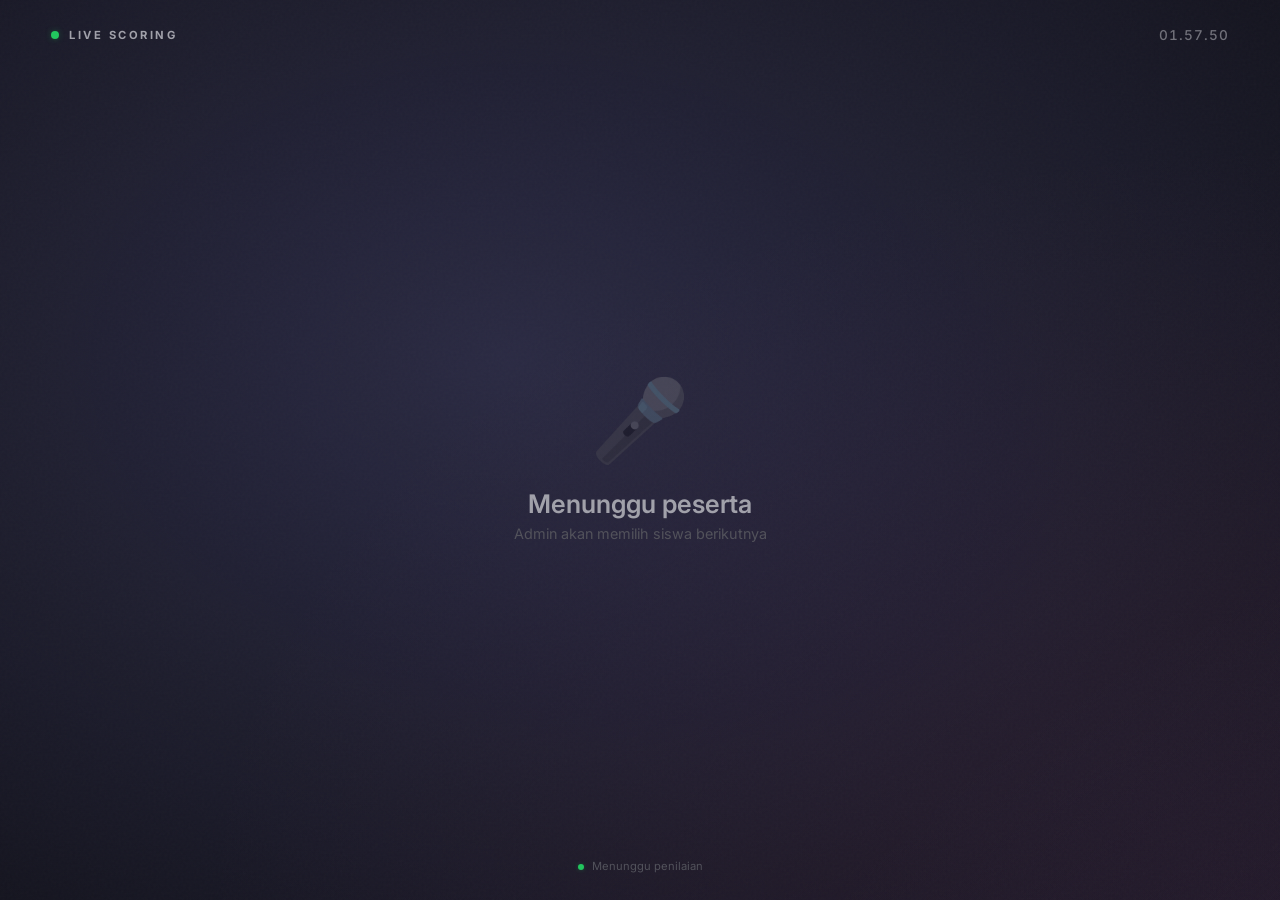
<file: BGScore.html>
<!DOCTYPE html>
<html lang="en">
<head>
  <meta charset="UTF-8">
  <meta name="viewport" content="width=device-width, initial-scale=1.0">
  <meta name="theme-color" content="#09090b">
  <title>Presentation Mode</title>
  <style>
    @import url('https://fonts.googleapis.com/css2?family=Inter:wght@400;500;600;700;800;900&display=swap');

    * { box-sizing: border-box; margin: 0; padding: 0; }
    html, body {
      height: 100%; overflow: hidden;
      font-family: 'Inter', -apple-system, BlinkMacSystemFont, sans-serif;
      background: #09090b;
      color: #fafafa;
    }

    .bg-mesh {
      position: fixed; inset: 0; z-index: 0;
      background:
        radial-gradient(ellipse at 20% 20%, rgba(120, 119, 198, 0.3) 0%, transparent 50%),
        radial-gradient(ellipse at 80% 80%, rgba(59, 130, 246, 0.15) 0%, transparent 50%),
        radial-gradient(ellipse at 50% 50%, rgba(236, 72, 153, 0.08) 0%, transparent 60%);
      background-size: 200% 200%;
      animation: meshMove 15s ease infinite;
    }
    @keyframes meshMove {
      0% { background-position: 0% 50%; }
      50% { background-position: 100% 50%; }
      100% { background-position: 0% 50%; }
    }
    .bg-noise {
      position: fixed; inset: 0; z-index: 1;
      opacity: 0.025;
      background-image: url("data:image/svg+xml,%3Csvg viewBox='0 0 512 512' xmlns='http://www.w3.org/2000/svg'%3E%3Cfilter id='n'%3E%3CfeTurbulence type='fractalNoise' baseFrequency='0.65' numOctaves='3' stitchTiles='stitch'/%3E%3C/filter%3E%3Crect width='100%25' height='100%25' filter='url(%23n)'/%3E%3C/svg%3E");
      pointer-events: none;
    }

    .screen {
      position: relative; z-index: 10;
      height: 100dvh; width: 100vw;
      display: flex; flex-direction: column;
      padding: clamp(20px, 3vh, 40px) clamp(24px, 4vw, 80px);
    }

    .top-bar {
      display: flex; justify-content: space-between; align-items: center;
      flex-shrink: 0;
      margin-bottom: clamp(16px, 3vh, 32px);
    }
    .brand {
      display: flex; align-items: center; gap: 10px;
      font-size: 0.7rem; font-weight: 700;
      text-transform: uppercase; letter-spacing: 2.5px;
      color: #a1a1aa;
    }
    .brand-dot {
      width: 8px; height: 8px; border-radius: 50%;
      background: #22c55e;
      box-shadow: 0 0 6px rgba(34, 197, 94, 0.3);
      animation: livePulse 2.5s ease infinite;
    }
    @keyframes livePulse {
      0%, 100% { opacity: 1; transform: scale(1); }
      50% { opacity: 0.5; transform: scale(1.3); }
    }
    .clock {
      font-size: 0.85rem; font-weight: 500;
      color: #71717a; font-variant-numeric: tabular-nums;
      letter-spacing: 1px;
    }

    .main {
      flex: 1;
      display: flex; flex-direction: column;
      justify-content: center; align-items: center;
      gap: clamp(24px, 4vh, 48px);
      min-height: 0;
    }

    .student-header {
      text-align: center;
      animation: fadeUp 0.7s cubic-bezier(0.16, 1, 0.3, 1);
    }
    .student-label {
      font-size: 0.65rem; font-weight: 700;
      text-transform: uppercase; letter-spacing: 4px;
      color: #71717a;
      margin-bottom: 10px;
    }
    .student-name {
      font-size: clamp(1.8rem, 5vw, 3.5rem);
      font-weight: 800;
      line-height: 1.1;
      letter-spacing: -0.03em;
      background: linear-gradient(135deg, #fff 0%, #d4d4d8 100%);
      -webkit-background-clip: text;
      -webkit-text-fill-color: transparent;
      background-clip: text;
    }
    .student-id {
      font-size: clamp(0.75rem, 1.2vw, 0.95rem);
      color: #52525b;
      margin-top: 8px;
      font-weight: 500;
      letter-spacing: 3px;
    }

    .score-circle-wrap {
      position: relative;
      width: clamp(160px, 22vw, 280px);
      height: clamp(160px, 22vw, 280px);
      flex-shrink: 0;
      animation: fadeUp 0.7s cubic-bezier(0.16, 1, 0.3, 1) 0.1s both;
    }
    .score-circle-svg {
      position: absolute; inset: 0;
      transform: rotate(-90deg);
    }
    .circle-bg {
      fill: none;
      stroke: rgba(255,255,255,0.06);
      stroke-width: 8;
    }
    .circle-stroke {
      fill: none;
      stroke-width: 8;
      stroke-linecap: round;
      transition: stroke-dashoffset 1.2s cubic-bezier(0.16, 1, 0.3, 1),
                  stroke 0.8s ease;
    }
    .circle-stroke.processing {
      stroke: #f59e0b;
      animation: dashSpin 2s linear infinite;
    }
    @keyframes dashSpin {
      0% { stroke-dashoffset: 691; }
      100% { stroke-dashoffset: 0; }
    }
    .circle-inner {
      position: absolute; inset: 0;
      display: flex; flex-direction: column;
      align-items: center; justify-content: center;
    }
    .circle-number {
      font-size: clamp(2.2rem, 6vw, 4rem);
      font-weight: 900;
      color: #fff;
      line-height: 1;
      font-variant-numeric: tabular-nums;
      transition: all 0.3s ease;
    }
    .circle-number.pop {
      transform: scale(1.15);
    }
    .circle-label {
      font-size: 0.6rem; font-weight: 700;
      text-transform: uppercase; letter-spacing: 3px;
      color: #71717a;
      margin-top: 6px;
    }
    .circle-pct {
      font-size: 0.7rem; font-weight: 600;
      color: #52525b;
      margin-top: 2px;
    }
    .processing-text {
      font-size: 0.75rem; font-weight: 600;
      color: #fbbf24;
      margin-top: 8px;
      letter-spacing: 1px;
      animation: textPulse 1.5s ease infinite;
    }
    @keyframes textPulse {
      0%, 100% { opacity: 0.6; }
      50% { opacity: 1; }
    }

    .bars-section {
      width: 100%; max-width: 700px;
      animation: fadeUp 0.7s cubic-bezier(0.16, 1, 0.3, 1) 0.2s both;
    }
    .bars-title {
      font-size: 0.6rem; font-weight: 700;
      text-transform: uppercase; letter-spacing: 3px;
      color: #52525b;
      margin-bottom: 16px;
      text-align: center;
    }
    .bar-row {
      display: flex; align-items: center;
      gap: 14px;
      margin-bottom: 14px;
      opacity: 0;
      animation: barEnter 0.5s cubic-bezier(0.16, 1, 0.3, 1) forwards;
    }
    @keyframes barEnter {
      from { opacity: 0; transform: translateX(-20px); }
      to { opacity: 1; transform: translateX(0); }
    }
    .bar-track {
      flex: 1;
      height: 36px;
      background: rgba(255,255,255,0.04);
      border-radius: 10px;
      overflow: hidden;
      position: relative;
    }
    .bar-fill {
      height: 100%;
      border-radius: 10px;
      transition: width 1.2s cubic-bezier(0.16, 1, 0.3, 1),
                  background-color 0.8s ease;
      position: relative;
      display: flex; align-items: center;
      justify-content: flex-end;
      padding-right: 12px;
      min-width: 0;
    }
    .bar-fill-text {
      font-size: 0.85rem; font-weight: 700;
      color: #fff;
      font-variant-numeric: tabular-nums;
      text-shadow: 0 1px 3px rgba(0,0,0,0.5);
      white-space: nowrap;
      opacity: 0;
      animation: textFade 0.4s ease 0.8s forwards;
    }
    @keyframes textFade {
      from { opacity: 0; }
      to { opacity: 1; }
    }
    .bar-label {
      font-size: 0.75rem; font-weight: 600;
      color: #a1a1aa;
      min-width: 80px;
      text-align: right;
      white-space: nowrap;
    }
    .bar-label .check { color: #22c55e; margin-left: 4px; }
    .bar-label .wait { color: #f59e0b; margin-left: 4px; }

    .bar-fill.waiting {
      background: rgba(255,255,255,0.06) !important;
      justify-content: center;
    }
    .bar-fill-text.waiting-text {
      color: #71717a;
      font-size: 0.75rem;
      text-shadow: none;
      font-weight: 500;
    }

    .status {
      text-align: center;
      font-size: 0.7rem; color: #52525b;
      flex-shrink: 0;
      margin-top: clamp(12px, 2vh, 24px);
      animation: fadeUp 0.7s cubic-bezier(0.16, 1, 0.3, 1) 0.3s both;
    }
    .status-dot {
      display: inline-block; width: 6px; height: 6px;
      border-radius: 50%; background: #22c55e;
      margin-right: 8px; vertical-align: middle;
      box-shadow: 0 0 4px rgba(34, 197, 94, 0.3);
      animation: livePulse 2.5s ease infinite;
    }

    .waiting {
      text-align: center;
      animation: fadeUp 0.6s ease;
    }
    .waiting-emoji {
      font-size: clamp(3rem, 8vw, 5rem);
      margin-bottom: 20px;
      opacity: 0.25;
      animation: float 4s ease-in-out infinite;
    }
    @keyframes float {
      0%, 100% { transform: translateY(0) rotate(0deg); }
      50% { transform: translateY(-15px) rotate(3deg); }
    }
    .waiting-title {
      font-size: clamp(1.1rem, 2.5vw, 1.6rem);
      font-weight: 600; color: #a1a1aa;
      margin-bottom: 6px;
    }
    .waiting-sub {
      font-size: clamp(0.75rem, 1.3vw, 0.9rem);
      color: #52525b;
    }

    @keyframes fadeUp {
      from { opacity: 0; transform: translateY(25px); }
      to { opacity: 1; transform: translateY(0); }
    }

    @media (max-width: 640px) {
      .main { gap: 20px; }
      .bar-row { gap: 10px; margin-bottom: 10px; }
      .bar-track { height: 32px; border-radius: 8px; }
      .bar-fill { border-radius: 8px; padding-right: 8px; }
      .bar-label { font-size: 0.7rem; min-width: 70px; }
      .score-circle-wrap { width: 140px; height: 140px; }
      .circle-number { font-size: 2rem; }
    }
  </style>
<base target="_blank">
</head>
<body>
  <div class="bg-mesh"></div>
  <div class="bg-noise"></div>

  <div class="screen">
    <div class="top-bar">
      <div class="brand">
        <div class="brand-dot"></div>
        <span>Live Scoring</span>
      </div>
      <div class="clock" id="clock">--:--</div>
    </div>

    <div class="main" id="main">
      <div class="waiting">
        <div class="waiting-emoji">🎤</div>
        <div class="waiting-title">Menunggu peserta</div>
        <div class="waiting-sub">Admin akan memilih siswa berikutnya</div>
      </div>
    </div>

    <div class="status" id="status">
      <span class="status-dot"></span>Menunggu penilaian
    </div>
  </div>

  <script>
    const GAS_URL = 'https://script.google.com/macros/s/AKfycbyw2vC9JWBibrjY3y60YxOmhqPfIroHIOoT_bJzuMkp1RVbZO_ThGiWoxJrVtwRT18_rw/exec';

    const audioCtx = new (window.AudioContext || window.webkitAudioContext)();
    document.addEventListener('click', () => {
      if (audioCtx.state === 'suspended') audioCtx.resume();
    }, { once: true });

    function playTone(freq, duration, type = 'sine', vol = 0.08) {
      const osc = audioCtx.createOscillator();
      const gain = audioCtx.createGain();
      osc.connect(gain);
      gain.connect(audioCtx.destination);
      osc.type = type;
      osc.frequency.setValueAtTime(freq, audioCtx.currentTime);
      gain.gain.setValueAtTime(vol, audioCtx.currentTime);
      gain.gain.exponentialRampToValueAtTime(0.001, audioCtx.currentTime + duration);
      osc.start();
      osc.stop(audioCtx.currentTime + duration);
    }
    function playAllDone() {
      playTone(523, 0.2);
      setTimeout(() => playTone(659, 0.2), 120);
      setTimeout(() => playTone(784, 0.3), 240);
      setTimeout(() => playTone(1047, 0.5), 360);
    }

    async function api(action, payload = {}) {
      const res = await fetch(GAS_URL, {
        method: 'POST',
        body: JSON.stringify({ action, ...payload })
      });
      return res.json();
    }

    let currentStudentId = null;
    let currentTotal = 0;
    let maxTotal = 100;
    let currentExaminerCount = 0;
    let currentExaminerScores = [];
    let lastSnapshot = '';

    let isRevealed = false;
    let fakeNumberTimer = null;
    let justRevealed = false;
    let cachedStudent = null;
    let cachedScoreData = null;
    let cachedScoredCount = 0;
    let cachedTotalActive = 0;

    setInterval(() => {
      document.getElementById('clock').textContent =
        new Date().toLocaleTimeString('id-ID', { hour: '2-digit', minute: '2-digit', second: '2-digit' });
    }, 1000);

    function scoreColor(pct) {
      let r, g, b;
      if (pct <= 0.5) {
        const t = pct * 2;
        r = 220; g = Math.round(50 + (140 * t)); b = 50;
      } else {
        const t = (pct - 0.5) * 2;
        r = Math.round(220 - (170 * t)); g = 190; b = 50;
      }
      return `rgb(${r}, ${g}, ${b})`;
    }

    function snapshotKey(student, scoreData, totalActive) {
      if (!student) return 'waiting';
      const final = scoreData ? (parseFloat(scoreData.final) || 0) : 0;
      const exScores = scoreData ? (scoreData.examinerScores || []) : [];
      return JSON.stringify({
        id: student.id,
        totalActive: totalActive,
        final: Math.round(final * 100) / 100,
        scores: exScores.map(s => Math.round(parseFloat(s) * 100) / 100)
      });
    }

    async function loadPresentation() {
      try {
        const [student, scores, criteria, examiners] = await Promise.all([
          api('getCurrentStudent'),
          api('getScores'),
          api('getCriteria'),
          api('getExaminers')
        ]);

        if (criteria && criteria.length > 0) {
          maxTotal = criteria.reduce((sum, c) => sum + (parseFloat(c.weight) * 100 || 0), 0);
        }

        if (!student) {
          if (currentStudentId !== null) {
            renderWaiting();
            currentStudentId = null;
            currentTotal = 0;
            currentExaminerCount = 0;
            currentExaminerScores = [];
            lastSnapshot = '';
            isRevealed = false;
            if (fakeNumberTimer) { clearInterval(fakeNumberTimer); fakeNumberTimer = null; }
          }
          return;
        }

        const studentScore = scores.find(s => s.id === student.id) || null;
        const examinerScores = studentScore ? (studentScore.examinerScores || []) : [];
        const activeExaminers = examiners.filter(e => e.active);
        const scoredCount = examinerScores.length;
        const totalActive = activeExaminers.length;
        const final = studentScore ? (parseFloat(studentScore.final) || 0) : 0;
        const allDone = scoredCount >= totalActive && totalActive > 0;

        const isNewStudent = currentStudentId !== student.id;
        const snapshot = snapshotKey(student, studentScore, totalActive);
        const hasChanged = snapshot !== lastSnapshot;

        cachedStudent = student;
        cachedScoreData = studentScore;
        cachedScoredCount = scoredCount;
        cachedTotalActive = totalActive;

        if (isNewStudent || !allDone) {
          isRevealed = false;
          if (fakeNumberTimer) { clearInterval(fakeNumberTimer); fakeNumberTimer = null; }
        }

        if (!isNewStudent && !hasChanged) return;

        currentStudentId = student.id;
        currentTotal = final;
        currentExaminerCount = scoredCount;
        currentExaminerScores = examinerScores;
        lastSnapshot = snapshot;

        renderStudent(student, studentScore, scoredCount, totalActive, isNewStudent);
      } catch (err) {
        console.error('Failed to load:', err);
      }
    }

    function renderWaiting() {
      document.getElementById('main').innerHTML = `
        <div class="waiting">
          <div class="waiting-emoji">🎤</div>
          <div class="waiting-title">Menunggu peserta</div>
          <div class="waiting-sub">Admin akan memilih siswa berikutnya</div>
        </div>
      `;
      document.getElementById('status').innerHTML =
        '<span class="status-dot"></span>Menunggu penilaian';
    }

    function renderStudent(student, scoreData, scoredCount, totalActive, isNewStudent) {
      const main = document.getElementById('main');
      const statusEl = document.getElementById('status');

      if (fakeNumberTimer) { clearInterval(fakeNumberTimer); fakeNumberTimer = null; }

      const final = scoreData ? scoreData.final : 0;
      const examinerScores = scoreData ? (scoreData.examinerScores || []) : [];
      const allDone = scoredCount >= totalActive && totalActive > 0;

      const pct = maxTotal > 0 ? Math.min(final / maxTotal, 1) : 0;
      const color = isRevealed ? scoreColor(pct) : '#f59e0b';

      const r = 110;
      const circumference = 2 * Math.PI * r;
      const offset = isRevealed ? circumference - (pct * circumference) : circumference * 0.25;

      const didChange = (!isNewStudent && currentTotal !== final && final > 0) || justRevealed;

      let barsHtml = '';
      for (let i = 0; i < totalActive; i++) {
        const delay = (i * 0.1).toFixed(2);
        if (i < scoredCount) {
          if (isRevealed) {
            const exScore = examinerScores[i];
            const exPct = maxTotal > 0 ? Math.min(exScore / maxTotal, 1) : 0;
            const exColor = scoreColor(exPct);
            barsHtml += `
              <div class="bar-row" style="animation-delay: ${delay}s">
                <div class="bar-track">
                  <div class="bar-fill" id="bar-${i}"
                    style="width: 0%; background: ${exColor};">
                    <span class="bar-fill-text">${Number(exScore).toFixed(1)}</span>
                  </div>
                </div>
                <div class="bar-label">Penguji ${i + 1}<span class="check">✓</span></div>
              </div>
            `;
          } else {
            barsHtml += `
              <div class="bar-row" style="animation-delay: ${delay}s">
                <div class="bar-track">
                  <div class="bar-fill waiting" style="width: 100%;">
                    <span class="bar-fill-text waiting-text">Penguji ${i + 1} sudah mengirim nilai ✓</span>
                  </div>
                </div>
                <div class="bar-label">Penguji ${i + 1}</div>
              </div>
            `;
          }
        } else {
          barsHtml += `
            <div class="bar-row" style="animation-delay: ${delay}s">
              <div class="bar-track">
                <div class="bar-fill waiting" style="width: 100%;">
                  <span class="bar-fill-text waiting-text">Menunggu...</span>
                </div>
              </div>
              <div class="bar-label">Penguji ${i + 1}<span class="wait">⏳</span></div>
            </div>
          `;
        }
      }

      const statusText = isRevealed
        ? `${scoredCount} dari ${totalActive} penguji telah menilai`
        : allDone
          ? `Semua penguji telah menilai — Tekan <b>SPASI</b> untuk membuka nilai`
          : `${scoredCount} dari ${totalActive} penguji — Menunggu penilaian`;

      const circleClass = isRevealed ? '' : 'processing';
      const circleNumber = isRevealed
        ? (final > 0 ? Number(final).toFixed(1) : '0')
        : (allDone ? Math.floor(Math.random() * 50 + 50) : '...');
      const circleLabel = 'Nilai Akhir';
      const circlePct = isRevealed
        ? Math.round(pct * 100) + '%'
        : scoredCount + '/' + totalActive;
      const processingText = isRevealed ? '' : '<div class="processing-text">Menunggu nilai</div>';

      main.innerHTML = `
        <div class="student-header">
          <div class="student-label">Peserta Ujian</div>
          <div class="student-name">${escapeHtml(student.name)}</div>
          <div class="student-id">${escapeHtml(student.id)}</div>
        </div>

        <div class="score-circle-wrap">
          <svg class="score-circle-svg" viewBox="0 0 240 240">
            <circle class="circle-bg" cx="120" cy="120" r="${r}"/>
            <circle class="circle-stroke ${circleClass}" cx="120" cy="120" r="${r}"
              stroke="${color}"
              stroke-dasharray="${circumference}"
              stroke-dashoffset="${circumference}"
              id="circleStroke"/>
          </svg>
          <div class="circle-inner">
            <div class="circle-number ${didChange ? 'pop' : ''}" id="circleNum"
              style="color: ${isRevealed ? color : '#fbbf24'}">
              ${circleNumber}
            </div>
            <div class="circle-label">${circleLabel}</div>
            <div class="circle-pct">${circlePct}</div>
            ${processingText}
          </div>
        </div>

        <div class="bars-section">
          <div class="bars-title">Penilaian per Penguji</div>
          ${barsHtml || '<div style="text-align:center;color:#52525b;font-size:0.85rem;">Belum ada penguji aktif</div>'}
        </div>
      `;

      statusEl.innerHTML = `<span class="status-dot"></span>${statusText}`;

      if (!isRevealed && allDone) {
        fakeNumberTimer = setInterval(() => {
          const num = document.getElementById('circleNum');
          if (num) num.textContent = Math.floor(Math.random() * 46 + 50);
        }, 400);
      }

      requestAnimationFrame(() => {
        requestAnimationFrame(() => {
          if (isRevealed) {
            examinerScores.forEach((exScore, idx) => {
              const exPct = maxTotal > 0 ? Math.min(exScore / maxTotal, 1) : 0;
              const bar = document.getElementById(`bar-${idx}`);
              if (bar) bar.style.width = Math.max(exPct * 100, 3) + '%';
            });
          }
          const stroke = document.getElementById('circleStroke');
          if (stroke) stroke.style.strokeDashoffset = offset;
        });
      });

      if (didChange) {
        setTimeout(() => {
          const num = document.getElementById('circleNum');
          if (num) num.classList.remove('pop');
        }, 400);
      }
    }

    function escapeHtml(text) {
      const div = document.createElement('div');
      div.textContent = text;
      return div.innerHTML;
    }

    document.addEventListener('keydown', (e) => {
      if (e.code === 'Space' && !isRevealed && cachedStudent && cachedScoredCount >= cachedTotalActive && cachedTotalActive > 0) {
        e.preventDefault();
        isRevealed = true;
        if (fakeNumberTimer) { clearInterval(fakeNumberTimer); fakeNumberTimer = null; }
        justRevealed = true;
        playAllDone();
        renderStudent(cachedStudent, cachedScoreData, cachedScoredCount, cachedTotalActive, false);
        justRevealed = false;
      }
    });

    loadPresentation();
    setInterval(loadPresentation, 5000);
  </script>
</body>
</html>
</file>
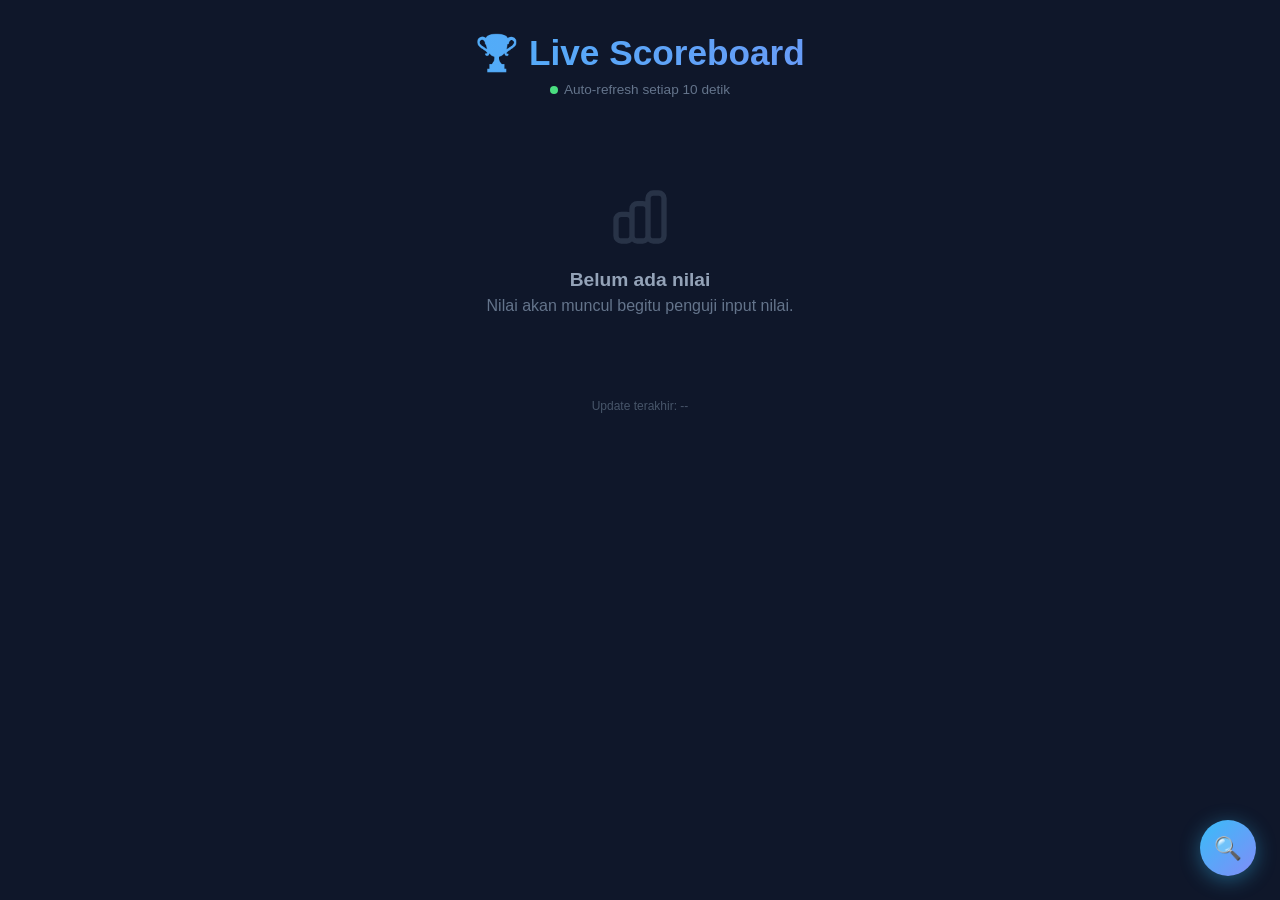
<file: live.html>
<!DOCTYPE html>
<html lang="en">
<head>
  <meta charset="UTF-8">
  <meta name="viewport" content="width=device-width, initial-scale=1.0, maximum-scale=1.0, user-scalable=no">
  <meta name="theme-color" content="#0f172a">
  <title>Live Scoreboard</title>
  <style>
    * { box-sizing: border-box; -webkit-tap-highlight-color: transparent; }
    html { font-size: 16px; }
    body {
      font-family: -apple-system, BlinkMacSystemFont, 'Segoe UI', Roboto, Oxygen, Ubuntu, sans-serif;
      margin: 0; padding: 0;
      background: #0f172a; color: #e2e8f0;
      min-height: 100dvh;
      -webkit-font-smoothing: antialiased;
    }
    .container { max-width: 1100px; margin: 0 auto; padding: 32px 20px; }
    .header { text-align: center; margin-bottom: 28px; }
    .header h1 {
      margin: 0; font-size: clamp(1.5rem, 4vw, 2.2rem);
      background: linear-gradient(90deg, #38bdf8, #818cf8);
      -webkit-background-clip: text;
      -webkit-text-fill-color: transparent;
      background-clip: text;
      font-weight: 800;
    }
    .header p { margin: 8px 0 0; color: #64748b; font-size: 0.85rem; }

    /* ─── DESKTOP TABLE ─── */
    .table-wrap { overflow-x: auto; -webkit-overflow-scrolling: touch; }
    .score-table {
      width: 100%; border-collapse: separate; border-spacing: 0 6px;
      min-width: 600px;
    }
    .score-table thead th {
      text-align: left; padding: 12px 14px;
      font-size: 0.7rem; text-transform: uppercase;
      letter-spacing: 0.6px; color: #94a3b8;
      font-weight: 700; border-bottom: 2px solid #334155;
      white-space: nowrap;
    }
    .score-table thead th:nth-child(n+3) { text-align: right; }
    .score-table tbody tr { background: #1e293b; transition: all 0.2s; }
    .score-table tbody tr:hover { background: #27354f; transform: scale(1.003); }
    .score-table tbody td { padding: 16px 14px; border: none; vertical-align: middle; }
    .score-table tbody tr td:first-child { border-radius: 10px 0 0 10px; }
    .score-table tbody tr td:last-child { border-radius: 0 10px 10px 0; }
    .score-table tbody td:nth-child(n+3) { text-align: right; }

    .rank { font-size: 1.3rem; font-weight: 800; color: #38bdf8; width: 50px; text-align: center; }
    .rank.gold { color: #fbbf24; }
    .rank.silver { color: #cbd5e1; }
    .rank.bronze { color: #f97316; }
    .student-name { font-size: 1rem; font-weight: 600; color: #f1f5f9; }
    .student-id { font-size: 0.72rem; color: #64748b; margin-top: 2px; }
    .subject-score { font-size: 0.9rem; color: #cbd5e1; font-variant-numeric: tabular-nums; }
    .total-score { font-size: 1.3rem; font-weight: 800; color: #4ade80; }

    /* ─── MOBILE CARDS ─── */
    .cards-grid { display: none; }
    .score-card {
      background: #1e293b; border-radius: 14px; padding: 18px 20px;
      margin-bottom: 12px; border: 1px solid #334155;
      transition: transform 0.15s;
    }
    .score-card:active { transform: scale(0.98); }
    .card-header { display: flex; justify-content: space-between; align-items: flex-start; margin-bottom: 14px; }
    .card-rank {
      font-size: 1.6rem; font-weight: 800; color: #38bdf8;
      min-width: 40px; text-align: center;
    }
    .card-rank.gold { color: #fbbf24; }
    .card-rank.silver { color: #cbd5e1; }
    .card-rank.bronze { color: #f97316; }
    .card-info { flex: 1; margin-left: 12px; }
    .card-name { font-size: 1.1rem; font-weight: 700; color: #f1f5f9; }
    .card-id { font-size: 0.75rem; color: #64748b; margin-top: 2px; }
    .card-total { text-align: right; }
    .card-total-label { font-size: 0.65rem; color: #64748b; text-transform: uppercase; letter-spacing: 0.5px; }
    .card-total-value { font-size: 1.5rem; font-weight: 800; color: #4ade80; }
    .card-subjects { display: grid; grid-template-columns: repeat(2, 1fr); gap: 10px; }
    .card-subject { background: #0f172a; border-radius: 10px; padding: 10px 12px; }
    .card-subject-name { font-size: 0.7rem; color: #94a3b8; text-transform: uppercase; letter-spacing: 0.4px; margin-bottom: 4px; }
    .card-subject-value { font-size: 1.1rem; font-weight: 700; color: #e2e8f0; font-variant-numeric: tabular-nums; }

    .empty-state { text-align: center; padding: 60px 20px; color: #64748b; }
    .empty-state svg { width: 64px; height: 64px; margin-bottom: 16px; opacity: 0.3; }
    .empty-state h3 { margin: 0 0 6px; font-size: 1.2rem; color: #94a3b8; }
    .footer { text-align: center; margin-top: 24px; font-size: 0.75rem; color: #475569; }
    .live-dot { display: inline-block; width: 8px; height: 8px; background: #4ade80; border-radius: 50%; margin-right: 6px; animation: pulse 2s infinite; }
    @keyframes pulse { 0%, 100% { opacity: 1; } 50% { opacity: 0.4; } }

    /* ─── FAB SEARCH ─── */
    .fab-search {
      position: fixed;
      bottom: 24px;
      right: 24px;
      z-index: 1000;
    }
    .fab-btn {
      width: 56px; height: 56px;
      border-radius: 50%;
      background: linear-gradient(135deg, #38bdf8, #818cf8);
      border: none;
      color: white;
      font-size: 1.4rem;
      cursor: pointer;
      box-shadow: 0 4px 20px rgba(56, 189, 248, 0.4);
      display: flex; align-items: center; justify-content: center;
      transition: all 0.3s cubic-bezier(0.175, 0.885, 0.32, 1.275);
      position: relative;
    }
    .fab-btn:active { transform: scale(0.92); }
    .fab-btn.active {
      background: #e74c3c;
      box-shadow: 0 4px 20px rgba(231, 76, 60, 0.4);
      transform: rotate(45deg);
    }
    .fab-input-wrap {
      position: absolute;
      bottom: 0;
      right: 0;
      width: 0;
      overflow: hidden;
      transition: width 0.3s ease;
      display: flex;
      align-items: center;
    }
    .fab-input-wrap.open {
      width: 280px;
    }
    .fab-input {
      width: 100%;
      padding: 14px 52px 14px 18px;
      border-radius: 28px;
      border: none;
      background: #1e293b;
      color: #e2e8f0;
      font-size: 1rem;
      outline: none;
      box-shadow: 0 4px 20px rgba(0,0,0,0.3);
      border: 2px solid #334155;
    }
    .fab-input::placeholder { color: #64748b; }
    .fab-input:focus { border-color: #38bdf8; }
    .fab-clear {
      position: absolute;
      right: 14px;
      top: 50%;
      transform: translateY(-50%);
      background: none;
      border: none;
      color: #64748b;
      font-size: 1.2rem;
      cursor: pointer;
      padding: 4px;
      display: none;
    }
    .fab-input-wrap.open .fab-clear { display: block; }
    .fab-clear:active { color: #e2e8f0; }

    /* Filter hidden states */
    .score-table tbody tr.hidden-row { display: none; }
    .score-card.hidden-card { display: none; }

    /* ─── RESPONSIVE BREAKPOINT ─── */
    @media (max-width: 768px) {
      .container { padding: 20px 14px; }
      .table-wrap { display: none; }
      .cards-grid { display: block; }
      .header { margin-bottom: 20px; }
    }

    @media (max-width: 480px) {
      .card-subjects { grid-template-columns: 1fr; }
      .card-header { margin-bottom: 12px; }
    }
  </style>
<base target="_blank">
</head>
<body>
  <div class="container">
    <div class="header">
      <h1>🏆 Live Scoreboard</h1>
      <p><span class="live-dot"></span>Auto-refresh setiap 10 detik</p>
    </div>

    <div id="content">
      <div class="empty-state">
        <svg viewBox="0 0 24 24" fill="none" stroke="currentColor" stroke-width="2" stroke-linecap="round" stroke-linejoin="round">
          <path d="M9 19v-6a2 2 0 00-2-2H5a2 2 0 00-2 2v6a2 2 0 002 2h2a2 2 0 002-2zm0 0V9a2 2 0 012-2h2a2 2 0 012 2v10m-6 0a2 2 0 002 2h2a2 2 0 002-2m0 0V5a2 2 0 012-2h2a2 2 0 012 2v14a2 2 0 01-2 2h-2a2 2 0 01-2-2z"/>
        </svg>
        <h3>Belum ada nilai</h3>
        <div>Nilai akan muncul begitu penguji input nilai.</div>
      </div>
    </div>

    <div class="footer">Update terakhir: <span id="lastUpdate">--</span></div>
  </div>

  <!-- FAB Search -->
  <div class="fab-search">
    <div class="fab-input-wrap" id="fabInputWrap">
      <input type="text" class="fab-input" id="fabInput" placeholder="Cari nama siswa..." autocomplete="off">
      <button class="fab-clear" id="fabClear">×</button>
    </div>
    <button class="fab-btn" id="fabBtn">🔍</button>
  </div>

  <script>
    const GAS_URL = 'https://script.google.com/macros/s/AKfycbyw2vC9JWBibrjY3y60YxOmhqPfIroHIOoT_bJzuMkp1RVbZO_ThGiWoxJrVtwRT18_rw/exec';

    async function api(action, payload = {}) {
      const res = await fetch(GAS_URL, {
        method: 'POST',
        body: JSON.stringify({ action, ...payload })
      });
      return res.json();
    }

    async function loadScores() {
      try {
        const data = await api('getReport');
        renderScores(data);
        document.getElementById('lastUpdate').textContent = new Date().toLocaleTimeString();
      } catch (err) {
        console.error('Failed to load scores:', err);
      }
    }

    function renderScores(scores) {
      const container = document.getElementById('content');
      if (!scores || scores.length === 0) return;

      let subjectNames = [];
      if (scores[0] && scores[0].subjects) {
        subjectNames = Object.keys(scores[0].subjects);
      }

      // ─── DESKTOP TABLE ───
      let tableHtml = '<div class="table-wrap"><table class="score-table"><thead><tr>';
      tableHtml += '<th>#</th>';
      tableHtml += '<th>Nama Siswa</th>';
      subjectNames.forEach(subj => {
        tableHtml += '<th>' + escapeHtml(subj) + '</th>';
      });
      tableHtml += '<th>Total</th>';
      tableHtml += '</tr></thead><tbody>';

      scores.forEach((s, idx) => {
        let rc = '';
        if (idx === 0) rc = 'gold';
        else if (idx === 1) rc = 'silver';
        else if (idx === 2) rc = 'bronze';

        tableHtml += '<tr>';
        tableHtml += '<td class="rank ' + rc + '">' + s.rank + '</td>';
        tableHtml += '<td><div class="student-name">' + escapeHtml(s.name) + '</div><div class="student-id">' + escapeHtml(s.id) + '</div></td>';

        subjectNames.forEach(subj => {
          const val = s.subjects && s.subjects[subj];
          tableHtml += '<td class="subject-score">' + (val !== undefined && val !== '' ? val.toFixed(1) : '-') + '</td>';
        });

        tableHtml += '<td class="total-score">' + (s.total ? s.total.toFixed(1) : '-') + '</td>';
        tableHtml += '</tr>';
      });

      tableHtml += '</tbody></table></div>';

      // ─── MOBILE CARDS ───
      let cardsHtml = '<div class="cards-grid">';

      scores.forEach((s, idx) => {
        let rc = '';
        if (idx === 0) rc = 'gold';
        else if (idx === 1) rc = 'silver';
        else if (idx === 2) rc = 'bronze';

        cardsHtml += '<div class="score-card">';
        cardsHtml += '<div class="card-header">';
        cardsHtml += '<div class="card-rank ' + rc + '">' + s.rank + '</div>';
        cardsHtml += '<div class="card-info">';
        cardsHtml += '<div class="card-name">' + escapeHtml(s.name) + '</div>';
        cardsHtml += '<div class="card-id">' + escapeHtml(s.id) + '</div>';
        cardsHtml += '</div>';
        cardsHtml += '<div class="card-total">';
        cardsHtml += '<div class="card-total-label">Total</div>';
        cardsHtml += '<div class="card-total-value">' + (s.total ? s.total.toFixed(1) : '-') + '</div>';
        cardsHtml += '</div>';
        cardsHtml += '</div>';

        cardsHtml += '<div class="card-subjects">';
        subjectNames.forEach(subj => {
          const val = s.subjects && s.subjects[subj];
          cardsHtml += '<div class="card-subject">';
          cardsHtml += '<div class="card-subject-name">' + escapeHtml(subj) + '</div>';
          cardsHtml += '<div class="card-subject-value">' + (val !== undefined && val !== '' ? val.toFixed(1) : '-') + '</div>';
          cardsHtml += '</div>';
        });
        cardsHtml += '</div>';

        cardsHtml += '</div>';
      });

      cardsHtml += '</div>';

      container.innerHTML = tableHtml + cardsHtml;
    }

    function escapeHtml(text) {
      const div = document.createElement('div');
      div.textContent = text;
      return div.innerHTML;
    }

    // ─── FAB SEARCH ───
    const fabBtn = document.getElementById('fabBtn');
    const fabInputWrap = document.getElementById('fabInputWrap');
    const fabInput = document.getElementById('fabInput');
    const fabClear = document.getElementById('fabClear');
    let fabOpen = false;

    fabBtn.addEventListener('click', () => {
      fabOpen = !fabOpen;
      if (fabOpen) {
        fabBtn.classList.add('active');
        fabBtn.textContent = '+';
        fabInputWrap.classList.add('open');
        setTimeout(() => fabInput.focus(), 100);
      } else {
        fabBtn.classList.remove('active');
        fabBtn.textContent = '🔍';
        fabInputWrap.classList.remove('open');
        fabInput.value = '';
        filterScores('');
      }
    });

    fabClear.addEventListener('click', () => {
      fabInput.value = '';
      fabInput.focus();
      filterScores('');
    });

    fabInput.addEventListener('input', (e) => {
      filterScores(e.target.value.trim().toLowerCase());
    });

    fabInput.addEventListener('keydown', (e) => {
      if (e.key === 'Escape') {
        fabBtn.click();
      }
    });

    function filterScores(query) {
      if (!query) {
        document.querySelectorAll('.score-table tbody tr').forEach(tr => tr.classList.remove('hidden-row'));
        document.querySelectorAll('.score-card').forEach(card => card.classList.remove('hidden-card'));
        return;
      }
      document.querySelectorAll('.score-table tbody tr').forEach((tr) => {
        const name = tr.querySelector('.student-name');
        if (name && name.textContent.toLowerCase().includes(query)) {
          tr.classList.remove('hidden-row');
        } else {
          tr.classList.add('hidden-row');
        }
      });
      document.querySelectorAll('.score-card').forEach((card) => {
        const name = card.querySelector('.card-name');
        if (name && name.textContent.toLowerCase().includes(query)) {
          card.classList.remove('hidden-card');
        } else {
          card.classList.add('hidden-card');
        }
      });
    }

    loadScores();
    setInterval(loadScores, 10000);
  </script>
</body>
</html>
</file>
